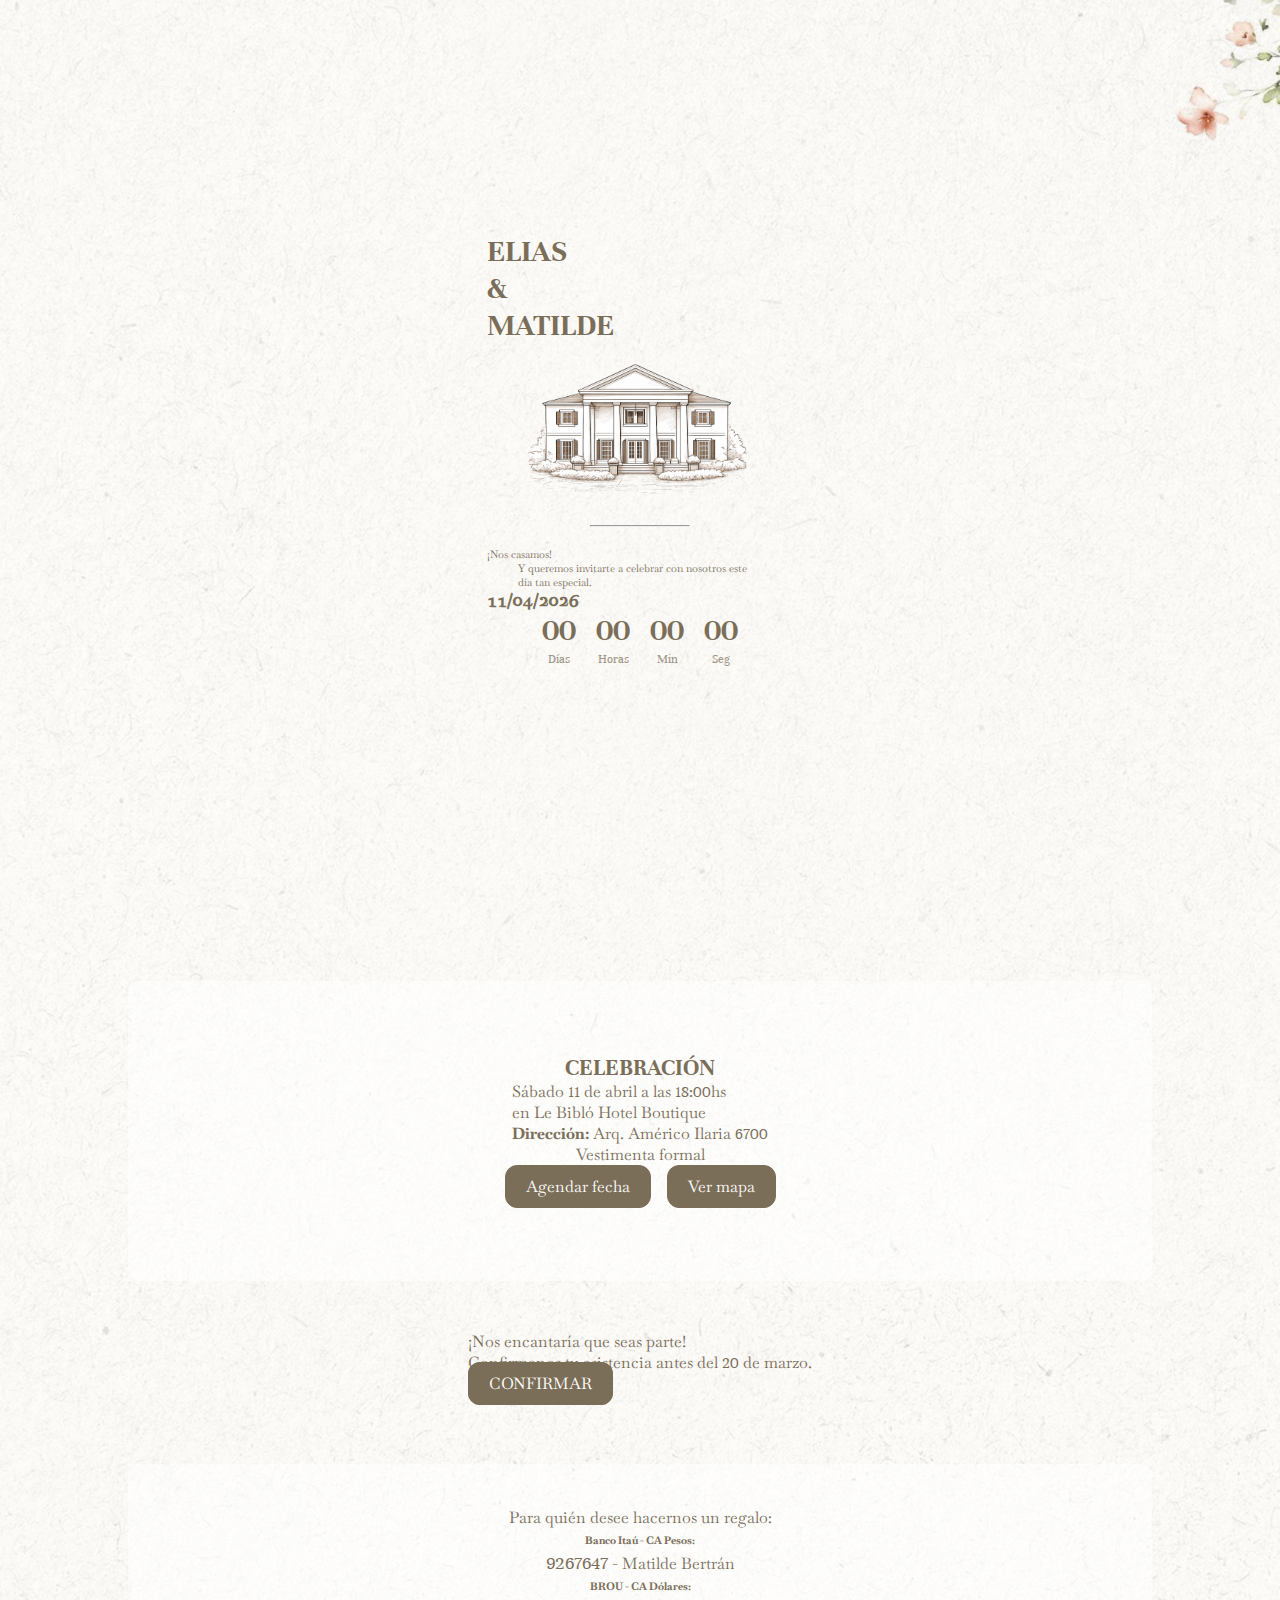
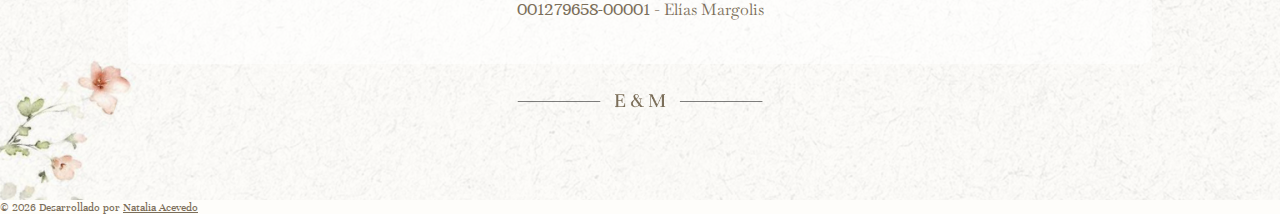
<file: nos-casamos/elias&matilde.html>
<!DOCTYPE html>
<html lang="es">
<head>
    <meta charset="UTF-8">
    <meta name="viewport" content="width=device-width, initial-scale=1.0">
    <title>Elias & Matilde</title>
    <link href="https://cdn.jsdelivr.net/npm/bootstrap@5.3.5/dist/css/bootstrap.min.css" rel="stylesheet" integrity="sha384-SgOJa3DmI69IUzQ2PVdRZhwQ+dy64/BUtbMJw1MZ8t5HZApcHrRKUc4W0kG879m7" crossorigin="anonymous">
    
    <link rel="icon" type="image/jpeg" href="img-elimati/favicon.jpg">

    <meta property="og:title" content="Elias & Matilde | Invitación">
    <meta property="og:description" content="Sábado 11 de abril · 18:00 hs · Le Bibló Hotel Boutique">
    <meta property="og:image" content="https://natiacevedo.com/nos-casamos/img-elimati/OPG.jpg">
    <meta property="og:url" content="https://natiacevedo.com/nos-casamos/elias&matilde.html">
    <meta property="og:type" content="website">

    <meta name="format-detection" content="telephone=no">

    <link rel="preconnect" href="https://fonts.googleapis.com">
    <link rel="preconnect" href="https://fonts.gstatic.com" crossorigin>
    <link href="https://fonts.googleapis.com/css2?family=Baskervville:ital,wght@0,400..700;1,400..700&family=Bentham&family=Libre+Baskerville:ital,wght@0,400..700;1,400..700&family=Unna:ital,wght@0,400;0,700;1,400;1,700&display=swap" rel="stylesheet">
    <link rel="stylesheet" href="estilos-invitacion.css">
</head>
<body>
    <main>

<!--         <button id="music-toggle" aria-label="Reproducir música">
        ▶️ Música
        </button>

        <audio id="background-music" loop>
        <source src="musica.mp3" type="audio/mpeg">
        Tu navegador no soporta audio.
        </audio> -->

        <section class="inicial text-center">
            <div class="container">
                <h1>ELIAS<br>&<br>MATILDE</h1>
                <img src="img-elimati/HotelLeBiblo.png" alt="Le Bibló Hotel Boutique" width="300">
                <hr class="separador">
                <h6 class="baskervville-normal">¡Nos casamos!</h6>
                <h6 class="baskervville-normal ancho mb-2">Y queremos invitarte a celebrar con nosotros este día tan especial.</h6>
                <h3 class="mb-4">11/04/2026</h3>

                <div id="countdown" class="mt-4">
                    <div class="time">
                        <span id="days">00</span>
                        <small>Días</small>
                    </div>
                    <div class="time">
                        <span id="hours">00</span>
                        <small>Horas</small>
                    </div>
                    <div class="time">
                        <span id="minutes">00</span>
                        <small>Min</small>
                    </div>
                    <div class="time">
                        <span id="seconds">00</span>
                        <small>Seg</small>
                    </div>
                </div>
            </div>
        </section>

        <section class="invitacion text-center">
            
            <div class="celebracion">
                <h2 class="mb-2">CELEBRACIÓN</h2>
                <p class="baskervville-normal">Sábado <span class="numeros">11</span> de abril a las
                <span class="numeros">18:00</span>hs
                    <br>en Le Bibló Hotel Boutique
                    <br><b>Dirección:</b> Arq. Américo Ilaria <span class="numeros">6700</span></p>
                <p class="baskervville-normal">Vestimenta formal</p>
                <div class="mt-2 botones">
                    <a href="https://www.google.com/calendar/render?action=TEMPLATE&text=Casamiento+Elias+y+Matilde&dates=20260411T210000Z/20260411T230000Z&details=Casamiento+de+Elias+y+Matilde&location=Le+Bibló+Hotel+Boutique,+Arq.+Americo+Ilaria+6700" target="_blank" rel="noopener noreferrer" class="button text-decoration-none baskervville-normal">Agendar fecha</a>
                    <a href="https://www.google.com/maps/search/?api=1&query=Le+Bibló+Hotel+Boutique,+Arq.+Americo+Ilaria+6700" target="_blank" rel="noopener noreferrer" class="button text-decoration-none baskervville-normal">Ver mapa</a>
                </div>
            </div>

            <div class="confirmacion m-4 p-3">
                <p class="mb-4 baskervville-normal">¡Nos encantaría que seas parte!
                <br>Confirmanos tu asistencia antes del <span class="numeros">20</span> de marzo.</p>

                <a href="https://docs.google.com/forms/d/e/1FAIpQLSc8fdNrkrlpBcZdR7-kRghbYN8EES0AYaU3LqfLYueFku7ULw/viewform" target="_blank" rel="noopener noreferrer" class="button text-decoration-none baskervville-normal">CONFIRMAR</a>
            </div>

            <div class="cuentas baskervville-normal">
                <p class="mb-3">Para quién desee hacernos un regalo:</h6>
                <h6 class="mb-0">Banco Itaú - CA Pesos:</h6>
                <p class="mb-3"><span class="numeros tamano">9267647</span> - Matilde Bertrán</p>
                <h6 class="mb-0">BROU - CA Dólares:</h6>
                <p><span class="numeros tamano">001279658-00001</span> - Elías Margolis</p>
            </div>

            <img src="img-elimati/E&M.png" alt="E&M" class="img-fluid m-4" width="260">
        </section>
    </main>

    <footer>
        <p class="text-center smaller p-3 mb-0">© 2026 Desarrollado por <a href="https://natiacevedo.com/">Natalia Acevedo</a></p>
    </footer>

    <script src="script.js"></script>
</body>
</html>
</file>
<file: nos-casamos/estilos-invitacion.css>
:root{
    --marron: #7b6e59;
    --beige: #fefdfa;
    --blanco: #ffffff;
}

* {
    margin: 0;
    padding: 0;
    box-sizing: border-box;
}

.libre-baskerville {
  font-family: "Libre Baskerville", serif;
  font-weight: 400;
  font-style: normal;
}

.baskervville-normal {
  font-family: "Baskervville", serif;
  font-weight: 400;
  font-style: normal;
}

.bentham-regular {
  font-family: "Bentham", serif;
  font-weight: 400;
  font-style: normal;
}

.unna-regular {
  font-family: "Unna", serif;
  font-weight: 400;
  font-style: normal;
}

body{
    background-color: var(--beige);
    font-family: "Unna", serif;
    overflow-x: hidden;
    color: var(--marron);
}

html, body {
  width: 100%;
  max-width: 100%;
  overflow-x: hidden;
  scroll-behavior: smooth;
}

.inicial {
  height: 100vh;
  background-image: url("img-elimati/Fondo.jpg");
  background-size: cover;
  background-position: center;
  display: flex;
  flex-direction: column;
  justify-content: center;
  align-items: center;
}

.invitacion {
  height: 100vh;
  background-image: url("img-elimati/Fondo2.jpg");
  background-size: cover;
  background-position: center;
  display: flex;
  flex-direction: column;
  justify-content: center;
  align-items: center;
}

/* ===== DESKTOP ===== */
@media (min-width: 992px) {

  .inicial {
    background-image: url("img-elimati/EliasMatilde-Desktop.png");
    background-size: cover;
    background-position: center;
  }

  .invitacion {
    background-image: url("img-elimati/EliasMatilde-Desktop2.png");
    background-size: cover;
    background-position: center;
  }

}

h1, h2 {
  font-family: "Unna", serif;
}

h3 {
  font-family: "Bentham", serif;
}

.numeros {
  font-family: "Unna", serif;
}

.tamano {
  font-size: 1.2rem;
}

.cuentas p {
  margin: 5px 0;
  text-align: center;
}

.cuentas span {
  color: var(--marron) !important;
  text-decoration: none !important;
}

.ancho {
  width: 80%;
  margin: 0 auto;
}

.separador {
  width: 100px;
  height: 2px;
  color: var(--marron);
  margin: 20px auto;
  border-radius: 20px;
}

.celebracion {
  background-color: rgba(255, 255, 255, 0.5);
  padding: 20px;
  border-radius: 10px;
  color: var(--marron);
  width: 80%;
  height: 300px;
  display: flex;
  flex-direction: column;
  justify-content: center;
  align-items: center;
  margin: 0 auto;
}

.botones {
  display: flex;
  gap: 16px;
}

.button {
  padding: 10px 20px;
  background-color: var(--marron);
  color: var(--beige);
  border: 1px solid var(--marron);
  border-radius: 12px;
  transition: all 0.3s ease-in-out;
  text-decoration: none
}

.button:hover{
  background-color: var(--beige);
  color: var(--marron);
  border: 1px solid var(--marron);
}

.confirmacion {
  padding: 50px 0;
}

.cuentas {
  background-color: rgba(255, 255, 255, 0.5);
  padding: 20px;
  border-radius: 10px;
  color: var(--marron);
  width: 80%;
  height: 200px;
  display: flex;
  flex-direction: column;
  justify-content: center;
  align-items: center;
  margin: 20px auto;
}

.smaller {
  font-size: 12px;
}

.smaller a {
  color: var(--marron);
}

/* Cuenta regresiva */

#countdown {
  display: flex;
  gap: 20px;
  justify-content: center;
  text-align: center;
  font-family: inherit;
}

#countdown .time span {
  font-size: 2rem;
  font-weight: bold;
  display: block;
}

#countdown .time small {
  font-size: 0.8rem;
  opacity: 0.7;
}

/* Música */

#music-toggle {
  position: fixed;
  bottom: 20px;
  right: 20px;
  padding: 10px 16px;
  border-radius: 30px;
  border: none;
  background: #000;
  color: #fff;
  font-size: 0.9rem;
  cursor: pointer;
  opacity: 0.8;
}

#music-toggle:hover {
  opacity: 1;
}
</file>
